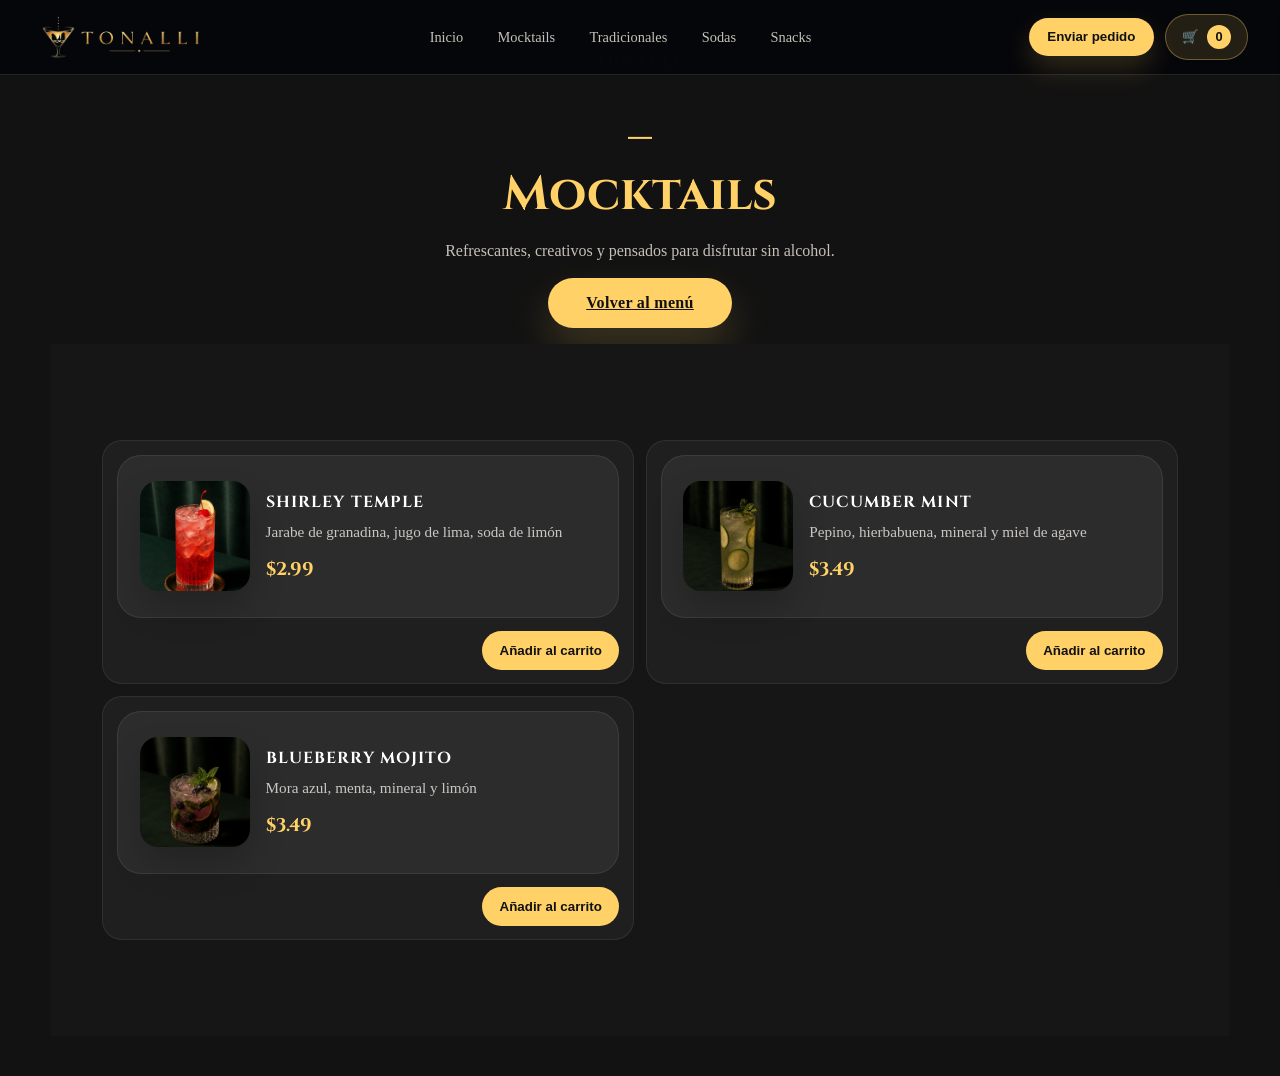
<file: mocktails.html>
<!DOCTYPE html>
<html lang="es">
<head>
    <meta charset="UTF-8">
    <meta name="viewport" content="width=device-width, initial-scale=1.0">
    <title>Tonalli | Mocktails</title>
    <link rel="stylesheet" href="estilos.css">
    <link href="https://fonts.googleapis.com/css2?family=Cinzel:wght@400;700&family=Montserrat:wght@300;500;700&display=swap" rel="stylesheet">
</head>
<body>
<header>
    <div class="logo">
        <img src="imagenes/logo-nombre3.png" alt="Tonalli logo" class="logo-img">
    </div>
    <nav>
        <ul>
            <li><a href="index.html">Inicio</a></li>
            <li><a href="mocktails.html">Mocktails</a></li>
            <li><a href="tradicionales.html">Tradicionales</a></li>
            <li><a href="sodas.html">Sodas</a></li>
            <li><a href="snacks.html">Snacks</a></li>
        </ul>
    </nav>
    <div class="cart-actions">
        <button type="button" class="checkout-btn">Enviar pedido</button>
        <button type="button" class="cart-toggle" aria-label="Abrir carrito">
            <span>🛒</span>
            <span id="cart-count">0</span>
        </button>
    </div>
</header>

<main class="category-page">
    <section class="category-hero">
        <p class="editorial-kicker">Tonalli</p>
        <h1>­­_</h1>
        <h1>Mocktails</h1>
        <p>Refrescantes, creativos y pensados para disfrutar sin alcohol.</p>
        <a href="index.html#menu" class="boton">Volver al menú</a>
    </section>

    <section class="category-list">
        <article class="category-card product-item" data-name="Shirley Temple" data-price="2.99">
            <div class="menu-item">
                <img src="imagenes/shirley-temple.jpeg" alt="Shirley Temple">
                <div class="menu-text"><strong>Shirley Temple</strong><span>Jarabe de granadina, jugo de lima, soda de limón</span><div class="price">$2.99</div></div>
            </div>
            <div class="product-actions">
                <button type="button" class="add-to-cart">Añadir al carrito</button>
            </div>
        </article>
        <article class="category-card product-item" data-name="Cucumber Mint" data-price="3.49">
            <div class="menu-item">
                <img src="imagenes/cucumber-mint.jpeg" alt="Cucumber Mint">
                <div class="menu-text"><strong>Cucumber Mint</strong><span>Pepino, hierbabuena, mineral y miel de agave</span><div class="price">$3.49</div></div>
            </div>
            <div class="product-actions">
                <button type="button" class="add-to-cart">Añadir al carrito</button>
            </div>
        </article>
        <article class="category-card product-item" data-name="Blueberry Mojito" data-price="3.49">
            <div class="menu-item">
                <img src="imagenes/blueberry-mojito.jpeg" alt="Blueberry Mojito">
                <div class="menu-text"><strong>Blueberry Mojito</strong><span>Mora azul, menta, mineral y limón</span><div class="price">$3.49</div></div>
            </div>
            <div class="product-actions">
                <button type="button" class="add-to-cart">Añadir al carrito</button>
            </div>
        </article>
    </section>
</main>

<div class="cart-overlay" id="cart-overlay"></div>
<aside class="cart-panel" id="cart-panel" aria-label="Carrito de compras">
    <div class="cart-panel__header">
        <h3>Mi pedido</h3>
        <button type="button" class="cart-close" id="cart-close" aria-label="Cerrar carrito">✕</button>
    </div>
    <ul id="cart-items"></ul>
    <div class="cart-panel__footer">
        <div class="cart-total">Total: <span id="cart-total">$0.00</span></div>
        <button type="button" class="boton cart-submit checkout-btn">Enviar pedido</button>
    </div>
</aside>

<script src="carrito.js"></script>
</body>
</html>
</file>
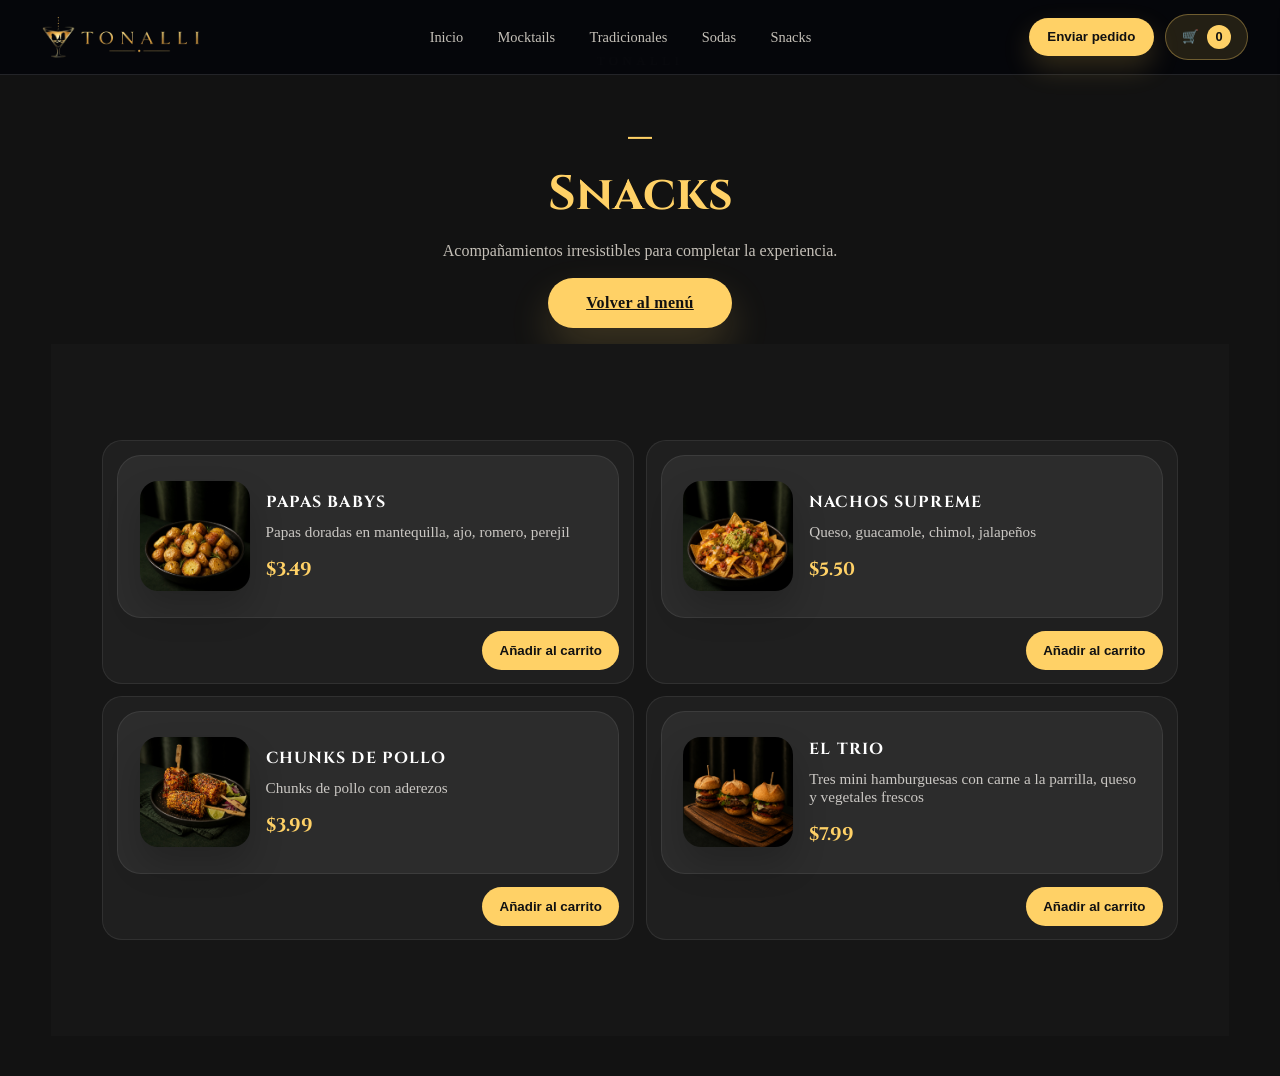
<file: snacks.html>
<!DOCTYPE html>
<html lang="es">
<head>
    <meta charset="UTF-8">
    <meta name="viewport" content="width=device-width, initial-scale=1.0">
    <title>Tonalli | Snacks</title>
    <link rel="stylesheet" href="estilos.css">
    <link href="https://fonts.googleapis.com/css2?family=Cinzel:wght@400;700&family=Montserrat:wght@300;500;700&display=swap" rel="stylesheet">
</head>
<body>
<header>
    <div class="logo">
        <img src="imagenes/logo-nombre3.png" alt="Tonalli logo" class="logo-img">
    </div>
    <nav>
        <ul>
            <li><a href="index.html">Inicio</a></li>
            <li><a href="mocktails.html">Mocktails</a></li>
            <li><a href="tradicionales.html">Tradicionales</a></li>
            <li><a href="sodas.html">Sodas</a></li>
            <li><a href="snacks.html">Snacks</a></li>
        </ul>
    </nav>
    <div class="cart-actions">
        <button type="button" class="checkout-btn">Enviar pedido</button>
        <button type="button" class="cart-toggle" aria-label="Abrir carrito">
            <span>🛒</span>
            <span id="cart-count">0</span>
        </button>
    </div>
</header>

<main class="category-page">
    <section class="category-hero">
        <p class="editorial-kicker">Tonalli</p>
        <h1>­­_</h1>
        <h1>Snacks</h1>
        <p>Acompañamientos irresistibles para completar la experiencia.</p>
        <a href="index.html#menu" class="boton">Volver al menú</a>
    </section>

    <section class="category-list">
        <article class="category-card product-item" data-name="Papas Babys" data-price="3.49">
            <div class="menu-item">
                <img src="imagenes/papas.jpeg" alt="Papas Babys">
                <div class="menu-text"><strong>Papas Babys</strong><span>Papas doradas en mantequilla, ajo, romero, perejil</span><div class="price">$3.49</div></div>
            </div>
            <div class="product-actions">
                <button type="button" class="add-to-cart">Añadir al carrito</button>
            </div>
        </article>
        <article class="category-card product-item" data-name="Nachos supreme" data-price="5.50">
            <div class="menu-item">
                <img src="imagenes/nachos.jpeg" alt="Nachos">
                <div class="menu-text"><strong>Nachos supreme</strong><span>Queso, guacamole, chimol, jalapeños</span><div class="price">$5.50</div></div>
            </div>
            <div class="product-actions">
                <button type="button" class="add-to-cart">Añadir al carrito</button>
            </div>
        </article>
        <article class="category-card product-item" data-name="Chunks de pollo" data-price="3.99">
            <div class="menu-item">
                <img src="imagenes/elotes.jpeg" alt="Elote asado">
                <div class="menu-text"><strong>Chunks de pollo</strong><span>Chunks de pollo con aderezos</span><div class="price">$3.99</div></div>
            </div>
            <div class="product-actions">
                <button type="button" class="add-to-cart">Añadir al carrito</button>
            </div>
        </article>
        <article class="category-card product-item" data-name="El trio" data-price="7.99">
            <div class="menu-item">
                <img src="imagenes/mini.png" alt="Elote asado">
                <div class="menu-text"><strong>El trio</strong><span>Tres mini hamburguesas con carne a la parrilla, queso y vegetales frescos</span><div class="price">$7.99</div></div>
            </div>
            <div class="product-actions">
                <button type="button" class="add-to-cart">Añadir al carrito</button>
            </div>
        </article>
    </section>
</main>

<div class="cart-overlay" id="cart-overlay"></div>
<aside class="cart-panel" id="cart-panel" aria-label="Carrito de compras">
    <div class="cart-panel__header">
        <h3>Mi pedido</h3>
        <button type="button" class="cart-close" id="cart-close" aria-label="Cerrar carrito">✕</button>
    </div>
    <ul id="cart-items"></ul>
    <div class="cart-panel__footer">
        <div class="cart-total">Total: <span id="cart-total">$0.00</span></div>
        <button type="button" class="boton cart-submit checkout-btn">Enviar pedido</button>
    </div>
</aside>

<script src="carrito.js"></script>
</body>
</html>
</file>
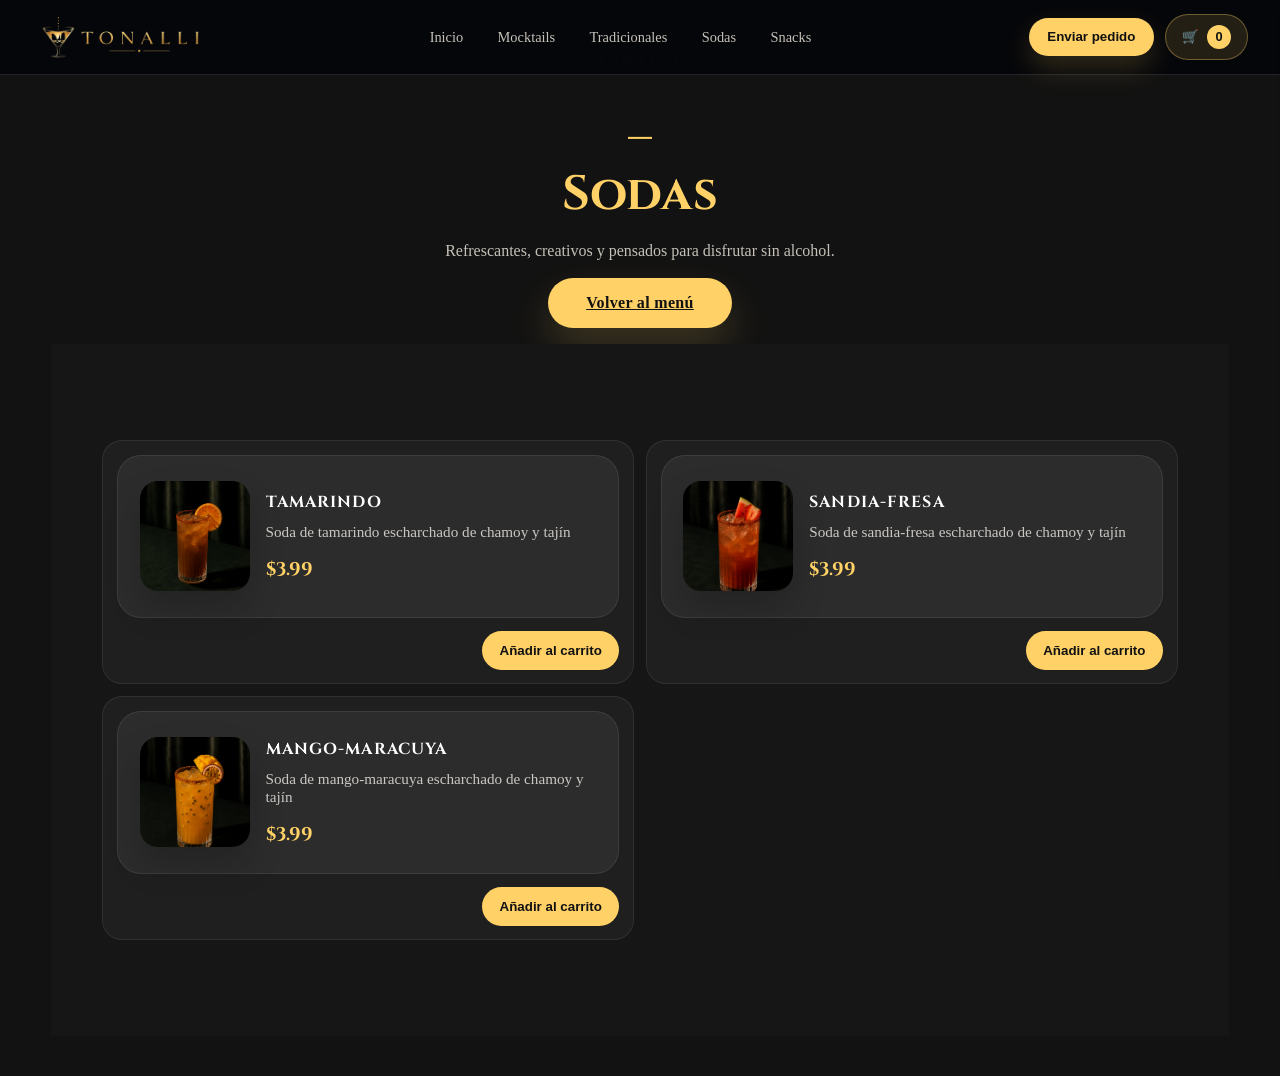
<file: sodas.html>
<!DOCTYPE html>
<html lang="es">
<head>
    <meta charset="UTF-8">
    <meta name="viewport" content="width=device-width, initial-scale=1.0">
    <title>Tonalli | Snacks</title>
    <link rel="stylesheet" href="estilos.css">
    <link href="https://fonts.googleapis.com/css2?family=Cinzel:wght@400;700&family=Montserrat:wght@300;500;700&display=swap" rel="stylesheet">
</head>
<body>
<header>
    <div class="logo">
        <img src="imagenes/logo-nombre3.png" alt="Tonalli logo" class="logo-img">
    </div>
    <nav>
        <ul>
            <li><a href="index.html">Inicio</a></li>
            <li><a href="mocktails.html">Mocktails</a></li>
            <li><a href="tradicionales.html">Tradicionales</a></li>
            <li><a href="sodas.html">Sodas</a></li>
            <li><a href="snacks.html">Snacks</a></li>
        </ul>
    </nav>
    <div class="cart-actions">
        <button type="button" class="checkout-btn">Enviar pedido</button>
        <button type="button" class="cart-toggle" aria-label="Abrir carrito">
            <span>🛒</span>
            <span id="cart-count">0</span>
        </button>
    </div>
</header>

<main class="category-page">
    <section class="category-hero">
        <p class="editorial-kicker">Tonalli</p>
        <h1>­­_</h1>
        <h1>Sodas</h1>
        <p>Refrescantes, creativos y pensados para disfrutar sin alcohol.</p>
        <a href="index.html#menu" class="boton">Volver al menú</a>
    </section>

    <section class="category-list">
        <article class="category-card product-item" data-name="Tamarindo" data-price="3.99">
            <div class="menu-item">
                <img src="imagenes/soda-tamarindo.png" alt="Papas Babys">
                <div class="menu-text"><strong>Tamarindo</strong><span>Soda de tamarindo escharchado de chamoy y tajín</span><div class="price">$3.99</div></div>
            </div>
            <div class="product-actions">
                <button type="button" class="add-to-cart">Añadir al carrito</button>
            </div>
        </article>
        <article class="category-card product-item" data-name="Sandia-fresa" data-price="3.99">
            <div class="menu-item">
                <img src="imagenes/soda-sandia.png" alt="Nachos">
                <div class="menu-text"><strong>Sandia-fresa</strong><span>Soda de sandia-fresa escharchado de chamoy y tajín</span><div class="price">$3.99</div></div>
            </div>
            <div class="product-actions">
                <button type="button" class="add-to-cart">Añadir al carrito</button>
            </div>
        </article>
        <article class="category-card product-item" data-name="Mango-Maracuya" data-price="3.99">
            <div class="menu-item">
                <img src="imagenes/soda-maracuya.png" alt="Elote asado">
                <div class="menu-text"><strong>Mango-Maracuya</strong><span>Soda de mango-maracuya escharchado de chamoy y tajín</span><div class="price">$3.99</div></div>
            </div>
            <div class="product-actions">
                <button type="button" class="add-to-cart">Añadir al carrito</button>
            </div>
        </article>
    </section>
</main>

<div class="cart-overlay" id="cart-overlay"></div>
<aside class="cart-panel" id="cart-panel" aria-label="Carrito de compras">
    <div class="cart-panel__header">
        <h3>Mi pedido</h3>
        <button type="button" class="cart-close" id="cart-close" aria-label="Cerrar carrito">✕</button>
    </div>
    <ul id="cart-items"></ul>
    <div class="cart-panel__footer">
        <div class="cart-total">Total: <span id="cart-total">$0.00</span></div>
        <button type="button" class="boton cart-submit checkout-btn">Enviar pedido</button>
    </div>
</aside>

<script src="carrito.js"></script>
</body>
</html>
</file>
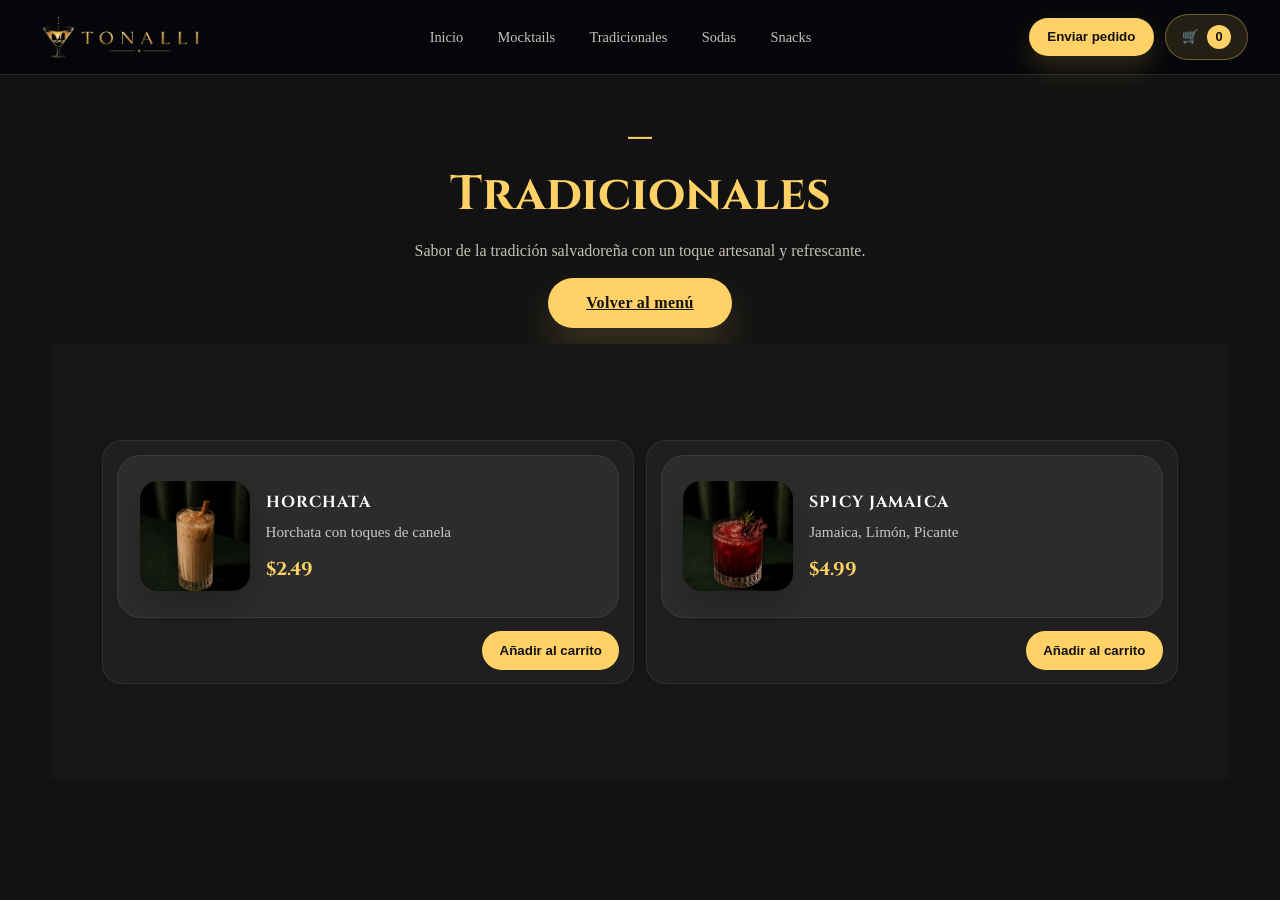
<file: tradicionales.html>
<!DOCTYPE html>
<html lang="es">
<head>
    <meta charset="UTF-8">
    <meta name="viewport" content="width=device-width, initial-scale=1.0">
    <title>Tonalli | Tradicionales</title>
    <link rel="stylesheet" href="estilos.css">
    <link href="https://fonts.googleapis.com/css2?family=Cinzel:wght@400;700&family=Montserrat:wght@300;500;700&display=swap" rel="stylesheet">
</head>
<body>
<header>
    <div class="logo">
        <img src="imagenes/logo-nombre3.png" alt="Tonalli logo" class="logo-img">
    </div>
    <nav>
        <ul>
            <li><a href="index.html">Inicio</a></li>
            <li><a href="mocktails.html">Mocktails</a></li>
            <li><a href="tradicionales.html">Tradicionales</a></li>
            <li><a href="sodas.html">Sodas</a></li>
            <li><a href="snacks.html">Snacks</a></li>
        </ul>
    </nav>
    <div class="cart-actions">
        <button type="button" class="checkout-btn">Enviar pedido</button>
        <button type="button" class="cart-toggle" aria-label="Abrir carrito">
            <span>🛒</span>
            <span id="cart-count">0</span>
        </button>
    </div>
</header>

<main class="category-page">
    <section class="category-hero">
        <p class="editorial-kicker">Tonalli</p>
        <h1>­­_</h1>
        <h1>Tradicionales</h1>
        <p>Sabor de la tradición salvadoreña con un toque artesanal y refrescante.</p>
        <a href="index.html#menu" class="boton">Volver al menú</a>
    </section>

    <section class="category-list">
        <article class="category-card product-item" data-name="Horchata" data-price="2.49">
            <div class="menu-item">
                <img src="imagenes/Horchata.jpeg" alt="Horchata">
                <div class="menu-text"><strong>Horchata</strong><span>Horchata con toques de canela</span><div class="price">$2.49</div></div>
            </div>
            <div class="product-actions">
                <button type="button" class="add-to-cart">Añadir al carrito</button>
            </div>
        </article>
        <article class="category-card product-item" data-name="Spicy Jamaica" data-price="4.99">
            <div class="menu-item">
                <img src="imagenes/Spicy Jamaica.jpeg" alt="Jamaica">
                <div class="menu-text"><strong>Spicy Jamaica</strong><span>Jamaica, Limón, Picante</span><div class="price">$4.99</div></div>
            </div>
            <div class="product-actions">
                <button type="button" class="add-to-cart">Añadir al carrito</button>
            </div>
        </article>
    </section>
</main>

<div class="cart-overlay" id="cart-overlay"></div>
<aside class="cart-panel" id="cart-panel" aria-label="Carrito de compras">
    <div class="cart-panel__header">
        <h3>Mi pedido</h3>
        <button type="button" class="cart-close" id="cart-close" aria-label="Cerrar carrito">✕</button>
    </div>
    <ul id="cart-items"></ul>
    <div class="cart-panel__footer">
        <div class="cart-total">Total: <span id="cart-total">$0.00</span></div>
        <button type="button" class="boton cart-submit checkout-btn">Enviar pedido</button>
    </div>
</aside>

<script src="carrito.js"></script>
</body>
</html>
</file>
<file: estilos.css>
﻿:root {
    color-scheme: dark;
    --bg: #08080b;
    --header-height: 60px;
    --surface: rgba(255, 255, 255, 0.08);
    --surface-strong: rgba(255, 255, 255, 0.12);
    --text: #f7f4ee;
    --text-muted: #c5c0b8;
    --accent: #ffd166;
    --accent-dark: #f4a261;
    --border: rgba(255, 255, 255, 0.12);
    --shadow: 0 24px 80px rgba(0, 0, 0, 0.26);
    --radius: 28px;
}

/* Ensure anchor targets account for fixed header */
[id] {
    scroll-margin-top: calc(var(--header-height) + 12px);
}

/* --- Integrated editorial menu --- */
.menu-editorial {
    display: grid;
    grid-template-columns: repeat(3, minmax(0, 1fr));
    gap: 1.25rem;
    margin-top: 1rem;
}

.menu-editorial__panel {
    background: rgba(255, 255, 255, 0.04);
    border: 1px solid rgba(255, 255, 255, 0.08);
    border-radius: 24px;
    padding: 1.4rem;
    box-shadow: 0 16px 40px rgba(0, 0, 0, 0.18);
    text-decoration: none;
    color: inherit;
    display: block;
}

.menu-editorial__link:hover,
.menu-editorial__link:focus {
    transform: translateY(-4px);
    border-color: rgba(255, 209, 102, 0.4);
    box-shadow: 0 20px 44px rgba(0, 0, 0, 0.24);
    transition: transform 0.2s ease, border-color 0.2s ease, box-shadow 0.2s ease;
}

.menu-editorial__header {
    margin-bottom: 1rem;
}

.menu-editorial__header h3 {
    font-family: 'Cinzel', serif;
    font-size: 1.45rem;
    color: var(--accent);
}

.menu-editorial__items {
    display: flex;
    flex-direction: column;
    gap: 0.9rem;
}

.menu-item {
    display: flex;
    align-items: center;
    gap: 0.9rem;
    padding: 0.75rem;
    border-radius: 16px;
    background: rgba(255, 255, 255, 0.05);
}

.menu-item img {
    width: 70px;
    height: 70px;
    object-fit: cover;
    border-radius: 12px;
    flex-shrink: 0;
}

.menu-text {
    display: flex;
    flex-direction: column;
    gap: 0.25rem;
    color: var(--text-muted);
    font-size: 0.95rem;
}

.menu-text strong {
    color: var(--text);
}

.price {
    color: var(--accent);
    font-weight: 700;
}

.category-page {
    padding: 1.7rem clamp(1rem, 4vw, 6rem) 2.5rem;
}

.category-hero {
    text-align: center;
    padding: 1.5rem 1rem 1rem;
}

.category-hero h1 {
    font-family: 'Cinzel', serif;
    font-size: clamp(2rem, 4vw, 3rem);
    margin-bottom: 0.6rem;
    color: var(--accent);
}

.category-hero p {
    max-width: 640px;
    margin: 0 auto 0.9rem;
    color: var(--text-muted);
    line-height: 1.7;
}

.category-list {
    display: grid;
    grid-template-columns: repeat(2, minmax(0, 1fr));
    gap: 0.75rem;
}

.category-card {
    background: rgba(255, 255, 255, 0.04);
    border: 1px solid rgba(255, 255, 255, 0.08);
    border-radius: 20px;
    padding: 0.85rem;
}

@media (max-width: 980px) {
    .category-list {
        grid-template-columns: 1fr;
    }
}

@media (max-width: 980px) {
    .menu-editorial {
        grid-template-columns: 1fr;
    }
}

* {
    margin: 0;
    padding: 0;
    box-sizing: border-box;
}

/* Evita que elementos interiores provoquen scroll horizontal */
html, body {
    overflow-x: hidden;
}

.hero {
    min-height: calc(100vh - 60px);
    padding: 1.5rem clamp(1rem, 4vw, 5rem) 1.25rem;
    display: flex;
    align-items: flex-end;
    justify-content: center;
    position: relative;
    overflow: hidden;
    background: url('imagenes/Inicio.png') top center / 140% no-repeat;
    background-color: #0b1119;
    background-blend-mode: normal;
}
img {
    display: block;
    max-width: 100%;
}

a {
    color: inherit;
}

header {
    position: fixed;
    top: 0;
    left: 0;
    right: 0;
    width: 100%;
    padding: 14px clamp(1rem, 2.5vw, 2rem);
    display: flex;
    justify-content: space-between;
    align-items: center;
    gap: 0.75rem;
    background: rgba(6, 7, 11, 0.96);
    backdrop-filter: blur(20px);
    border-bottom: 1px solid rgba(255, 255, 255, 0.12);
    z-index: 1000;
}

.header-spacer {
    height: 80px;
}

@media (max-width: 860px) {
    header {
        padding: 10px clamp(0.75rem, 2vw, 1.2rem);
        gap: 0.5rem;
    }

    .header-spacer {
        height: 120px;
    }

    header {
        flex-direction: column;
        align-items: stretch;
    }

    nav ul {
        justify-content: center;
    }

    .hero {
        min-height: calc(100svh - 120px);
        padding: 0 1rem 1.5rem;
        background-position: center 74%;
        background-size: cover;
    }

    .hero::before {
        content: "";
        display: block;
        width: 100%;
        height: 7rem;
    }

    .contenido {
        margin-top: 0;
        padding: 1.1rem 0.9rem;
        transform: translateY(0.2rem);
    }

    .hero h1 {
        font-size: 2.2rem;
    }

    :root {
        --header-height: 120px;
    }
}


.logo {
    display: flex;
    align-items: center;
    justify-content: center;
}

.logo-img {
    width: 180px;
    height: auto;
    max-height: 110px;
    object-fit: contain;
    border-radius: 0;
    background: transparent;
    padding: 0;
    box-shadow: none;
}

nav ul {
    display: flex;
    flex-wrap: wrap;
    gap: 0.45rem;
    list-style: none;
}

nav a {
    color: var(--text-muted);
    text-decoration: none;
    padding: 0.55rem 0.85rem;
    border-radius: 999px;
    transition: transform 0.25s ease, background 0.25s ease, color 0.25s ease;
    font-size: 0.9rem;
}

nav a:hover,
nav a:focus {
    color: var(--text);
    background: rgba(255, 209, 102, 0.12);
    transform: translateY(-1px);
}

.cart-actions {
    display: flex;
    align-items: center;
    gap: 0.7rem;
}

.checkout-btn {
    display: inline-flex;
    align-items: center;
    justify-content: center;
    background: var(--accent);
    color: #111;
    border: none;
    border-radius: 999px;
    padding: 0.72rem 1.15rem;
    font-weight: 700;
    cursor: pointer;
    box-shadow: 0 12px 28px rgba(255, 209, 102, 0.18);
}

.cart-toggle {
    display: inline-flex;
    align-items: center;
    gap: 0.5rem;
    background: rgba(255, 209, 102, 0.12);
    border: 1px solid rgba(255, 209, 102, 0.35);
    color: var(--text);
    border-radius: 999px;
    padding: 0.62rem 1rem;
    font-weight: 700;
    cursor: pointer;
}

@media (max-width: 860px) {
    .cart-actions {
        position: fixed;
        top: 8.5rem;
        left: 50%;
        transform: translateX(-50%);
        width: min(92vw, 420px);
        z-index: 1100;
        display: flex;
        align-items: center;
        gap: 0.75rem;
        padding: 0.2rem 0.25rem;
    }

    .checkout-btn {
        flex: 1;
        min-height: 46px;
        font-size: 1rem;
    }

    .cart-toggle {
        min-width: 74px;
        justify-content: center;
    }
}

#cart-count {
    min-width: 1.5rem;
    height: 1.5rem;
    display: inline-flex;
    align-items: center;
    justify-content: center;
    border-radius: 999px;
    background: var(--accent);
    color: #111;
    font-size: 0.8rem;
}

.cart-overlay {
    position: fixed;
    inset: 0;
    background: rgba(6, 7, 11, 0.62);
    opacity: 0;
    pointer-events: none;
    transition: opacity 0.2s ease;
    z-index: 1000;
}

.cart-overlay.is-visible {
    opacity: 1;
    pointer-events: auto;
}

.cart-panel {
    position: fixed;
    top: 0;
    right: 0;
    width: min(92vw, 420px);
    height: 100vh;
    background: rgba(10, 14, 20, 0.98);
    border-left: 1px solid rgba(255, 255, 255, 0.12);
    box-shadow: -12px 0 30px rgba(0, 0, 0, 0.22);
    transform: translateX(110%);
    transition: transform 0.25s ease;
    display: flex;
    flex-direction: column;
    z-index: 1100;
    padding: 1.3rem 1rem 1rem;
}

.cart-panel.is-open {
    transform: translateX(0);
}

.social-float {
    position: fixed;
    right: 22px;
    bottom: 22px;
    display: flex;
    flex-direction: column;
    gap: 12px;
    z-index: 1200;
}

.instagram-float,
.whatsapp-float {
    width: 58px;
    height: 58px;
    display: flex;
    align-items: center;
    justify-content: center;
    border: none;
    border-radius: 18px;
    overflow: hidden;
    background: transparent;
    box-shadow: none;
    transition: transform 0.25s ease;
}

.instagram-float:hover,
.whatsapp-float:hover {
    transform: translateY(-2px) scale(1.04);
}

.instagram-float img,
.instagram-float .instagram-fallback,
.whatsapp-float img,
.whatsapp-float .whatsapp-fallback {
    width: 100%;
    height: 100%;
    object-fit: cover;
    display: block;
    border: none;
    padding: 0;
    margin: 0;
    background: transparent;
    outline: none;
    border-radius: 18px;
}

.instagram-float .instagram-fallback {
    display: none;
    align-items: center;
    justify-content: center;
    color: #fff;
    font-size: 1.6rem;
    font-weight: 700;
    background: linear-gradient(135deg, #f58529, #dd2a7b, #8134af, #515bd4);
}

.whatsapp-float .whatsapp-fallback {
    display: none;
    align-items: center;
    justify-content: center;
    color: #fff;
    font-size: 1.5rem;
    font-weight: 700;
    background: linear-gradient(135deg, #25d366, #128c7e);
}

@media (max-width: 860px) {
    .social-float {
        right: 16px;
        bottom: 16px;
        gap: 10px;
    }

    .instagram-float,
    .whatsapp-float {
        width: 54px;
        height: 54px;
        border-radius: 16px;
    }
}

.cart-panel__header {
    display: flex;
    align-items: center;
    justify-content: space-between;
    margin-bottom: 1rem;
    padding-bottom: 0.8rem;
    border-bottom: 1px solid rgba(255, 255, 255, 0.1);
}

.cart-panel__header h3 {
    color: var(--accent);
    font-family: 'Cinzel', serif;
}

.cart-close {
    background: transparent;
    border: 1px solid rgba(255, 255, 255, 0.15);
    color: var(--text);
    width: 2.2rem;
    height: 2.2rem;
    border-radius: 50%;
    cursor: pointer;
}

#cart-items {
    list-style: none;
    display: flex;
    flex-direction: column;
    gap: 0.8rem;
    overflow-y: auto;
    padding-right: 0.25rem;
    flex: 1;
}

.cart-item {
    display: flex;
    justify-content: space-between;
    gap: 0.75rem;
    background: rgba(255, 255, 255, 0.04);
    border: 1px solid rgba(255, 255, 255, 0.08);
    border-radius: 16px;
    padding: 0.8rem 0.9rem;
}

.cart-item__name {
    font-weight: 700;
    margin-bottom: 0.2rem;
}

.cart-item__meta {
    color: var(--text-muted);
    font-size: 0.8rem;
}

.cart-item__controls {
    display: flex;
    align-items: center;
    gap: 0.45rem;
    color: var(--text);
    font-weight: 700;
}

.qty-btn {
    width: 1.8rem;
    height: 1.8rem;
    border-radius: 50%;
    border: none;
    background: var(--accent);
    color: #111;
    font-weight: 700;
    cursor: pointer;
}

.empty-cart {
    color: var(--text-muted);
    text-align: center;
    padding: 1.4rem 0;
}

.cart-panel__footer {
    padding-top: 1rem;
    border-top: 1px solid rgba(255, 255, 255, 0.1);
    display: flex;
    flex-direction: column;
    gap: 0.9rem;
}

.cart-total {
    display: flex;
    justify-content: space-between;
    font-weight: 700;
    font-size: 1.05rem;
}

.cart-submit {
    width: 100%;
    border: none;
    cursor: pointer;
}

.product-actions {
    padding-top: 0.8rem;
    display: flex;
    justify-content: flex-end;
}

.add-to-cart {
    border: none;
    background: var(--accent);
    color: #111;
    font-weight: 700;
    padding: 0.75rem 1.1rem;
    border-radius: 999px;
    cursor: pointer;
    transition: transform 0.2s ease, background 0.2s ease;
}

.add-to-cart:hover,
.add-to-cart:focus {
    background: var(--accent-dark);
    transform: translateY(-1px);
}

.hero {
    min-height: 75svh;
    padding: 1.5rem clamp(1rem, 4vw, 5rem) 1.25rem;
    display: flex;
    align-items: flex-end;
    justify-content: center;
    position: relative;
    overflow: hidden;
    background: url('imagenes/Inicio2.png') top center / cover no-repeat;
    background-color: #0b1119;
    background-blend-mode: normal;
}

.hero::before {
    content: '';
    position: absolute;
    inset: 0;
    background: radial-gradient(circle at center, rgba(10, 14, 20, 0) 0%, rgba(10, 14, 20, 0.35) 48%, rgba(10, 14, 20, 0.80) 100%);
    pointer-events: none;
}

@media (min-width: 861px) {
    .contenido {
        width: min(100%, 460px);
        padding: clamp(0.8rem, 1.5vw, 1.2rem);
    }
}

.contenido {
    position: relative;
    z-index: 1;
    width: min(100%, 540px);
    padding: clamp(0.9rem, 2vw, 1.5rem);
    border-radius: 22px;
    background: rgba(12, 19, 29, 0.30);
    border: 1px solid rgba(255, 255, 255, 0.10);
    box-shadow: 0 14px 28px rgba(0, 0, 0, 0.16);
    backdrop-filter: blur(8px);
    text-align: center;
}

.hero h1 {
    font-family: 'Cinzel', serif;
    font-size: clamp(2.2rem, 4vw, 3.2rem);
    line-height: 1.05;
    margin-bottom: 1rem;
    letter-spacing: 0.02em;
}

.hero p {
    max-width: 42rem;
    margin: 0 auto 2rem;
    font-size: clamp(1rem, 1.4vw, 1.25rem);
    line-height: 1.85;
    color: rgba(247, 244, 238, 0.95);
}

    .hero {
        min-height: calc(100vh - 120px);
        padding: 2.5rem 1rem 1.2rem;
        align-items: flex-end;
        background-position: top center;
        background-size: cover;
    }

.boton {
    display: inline-flex;
    align-items: center;
    justify-content: center;
    background: var(--accent);
    color: #111;
    padding: 1rem 2.4rem;
    border-radius: 999px;
    font-weight: 700;
    letter-spacing: 0.02em;
    transition: transform 0.2s ease, background 0.2s ease;
    box-shadow: 0 20px 40px rgba(255, 209, 102, 0.18);
}

.boton:hover {
    background: var(--accent-dark);
    transform: translateY(-2px);
}

section {
    padding: 6rem clamp(1rem, 4vw, 8rem);
}

/* Evita overflow accidental dentro de secciones */
section {
    overflow-x: hidden;
}

section:nth-of-type(even) {
    background: rgba(255, 255, 255, 0.015);
}

section h2 {
    text-align: center;
    margin-bottom: 2rem;
    font-size: clamp(2rem, 3vw, 3rem);
    letter-spacing: 0.08em;
    color: #f5f3ee;
}

.gallery-section {
    width: 100%;
    padding: 60px 0;
    overflow: hidden;
}

.gallery-section .section-title {
    text-align: center;
    font-family: 'Times New Roman', serif;
    font-size: 2.2rem;
    letter-spacing: 3px;
    margin-bottom: 30px;
    color: #ffffff;
    text-transform: uppercase;
}

.editorial-section {
    margin-top: 6rem;
    padding: 3rem clamp(1rem, 4vw, 2rem) 4rem;
    overflow: hidden;
}

.editorial-heading {
    max-width: 780px;
    margin: 0 auto 2rem;
    text-align: center;
}

.editorial-kicker {
    font-size: 0.8rem;
    letter-spacing: 0.35em;
    text-transform: uppercase;
    color: var(--accent);
    margin-bottom: 0.6rem;
}

.editorial-section .section-title {
    margin-bottom: 0.5rem;
}

.editorial-gallery {
    display: flex;
    gap: 1.25rem;
    overflow-x: auto;
    padding: 0.5rem 0 1.2rem;
    scroll-snap-type: x mandatory;
    scrollbar-width: thin;
    scrollbar-color: rgba(255,255,255,0.25) transparent;
}

.editorial-card {
    position: relative;
    min-width: min(82vw, 320px);
    height: 430px;
    border-radius: 24px;
    padding: 0;
    display: flex;
    flex-direction: column;
    justify-content: flex-end;
    overflow: hidden;
    scroll-snap-align: start;
    box-shadow: 0 18px 42px rgba(0, 0, 0, 0.24);
    text-decoration: none;
    color: inherit;
    cursor: pointer;
    transition: transform 0.2s ease, box-shadow 0.2s ease;
}

.editorial-card:hover,
.editorial-card:focus-visible {
    transform: translateY(-4px);
    box-shadow: 0 22px 48px rgba(0, 0, 0, 0.3);
}

.editorial-card::before {
    content: '';
    position: absolute;
    inset: 0;
    background: linear-gradient(180deg, rgba(0,0,0,0.12) 0%, rgba(2,6,10,0.82) 100%);
    z-index: 1;
}

.editorial-card__media {
    position: absolute;
    inset: 0;
    z-index: 0;
}

.editorial-card__media img {
    width: 100%;
    height: 100%;
    object-fit: cover;
    display: block;
}

.editorial-card__content {
    position: relative;
    z-index: 2;
    padding: 2rem;
}

.editorial-card__number {
    display: inline-block;
    margin-bottom: 0.75rem;
    font-size: 0.8rem;
    font-weight: 700;
    letter-spacing: 0.28em;
    color: var(--accent);
}

.editorial-card h3 {
    font-family: 'Cinzel', serif;
    font-size: 1.8rem;
    margin-bottom: 0.7rem;
}

.editorial-card p {
    color: rgba(247, 244, 238, 0.9);
    line-height: 1.7;
    max-width: 18rem;
}

.editorial-card--mocktails {
    background: linear-gradient(135deg, rgba(255, 209, 102, 0.22), rgba(10, 16, 24, 0.92));
}

.editorial-card--tradicionales {
    background: linear-gradient(135deg, rgba(244, 162, 97, 0.28), rgba(12, 19, 29, 0.92));
}

.editorial-card--snacks {
    background: linear-gradient(135deg, rgba(255, 255, 255, 0.12), rgba(12, 19, 29, 0.92));
}

.editorial-gallery::-webkit-scrollbar {
    height: 8px;
}

.editorial-gallery::-webkit-scrollbar-thumb {
    background: rgba(255,255,255,0.24);
    border-radius: 999px;
}

.menu-completo {
    display: flex;
    flex-direction: column;
    gap: 1.5rem;
    max-width: 1200px;
    margin: 0 auto;
}

.menu-grupo {
    background: rgba(255, 255, 255, 0.04);
    border: 1px solid rgba(255, 255, 255, 0.08);
    border-radius: 22px;
    padding: 1.2rem;
    box-shadow: 0 14px 30px rgba(0, 0, 0, 0.12);
}

.menu-grupo h3 {
    color: var(--accent);
    font-family: 'Cinzel', serif;
    font-size: clamp(1.5rem, 2vw, 2rem);
    margin-bottom: 1rem;
    letter-spacing: 0.06em;
    text-transform: uppercase;
}

.menu-grid {
    display: grid;
    grid-template-columns: repeat(auto-fit, minmax(240px, 1fr));
    gap: 1rem;
}

.menu-grid .category-card {
    height: 100%;
    display: flex;
    flex-direction: column;
    justify-content: space-between;
}

.menu-grid .product-item {
    padding: 0.8rem;
}

@media (min-width: 900px) {
    .editorial-section {
        margin-top: 5rem;
    }

    .editorial-card {
        min-width: min(32vw, 360px);
    }
}

@media (max-width: 700px) {
    .editorial-section {
        margin-top: 2.5rem;
    }
}

.nosotros p,
.contacto p,
.ubicacion p {
    max-width: 780px;
    margin: 0 auto;
    line-height: 1.9;
    color: var(--text-muted);
    font-size: 1.05rem;
}

.cards {
    display: grid;
    gap: 2.5rem;
    grid-template-columns: 1fr 1.2fr 1.25fr; /* centro y tercera columna más anchas */
    align-items: start;
    max-width: 1600px; /* ampliar contenedor para que las columnas quepan */
    margin: 0 auto;
    padding: 0 1.25rem;
    width: 100%;
    box-sizing: border-box;
}

/* Contenedor de cards con botones (carousel en pantallas pequeñas) */
.cards-container{
    position: relative;
}

.cards-btn{
    position: absolute;
    top: 50%;
    transform: translateY(-50%);
    width: 44px;
    height: 44px;
    border-radius: 999px;
    border: none;
    background: rgba(255,255,255,0.06);
    color: var(--accent);
    font-size: 1.4rem;
    display: none; /* visibles solo en móvil */
    align-items: center;
    justify-content: center;
    box-shadow: 0 8px 20px rgba(0,0,0,0.35);
    cursor: pointer !important;
    pointer-events: auto !important;
    z-index: 2000 !important;
}

.cards-btn--prev{
    left: 16px;
}
.cards-btn--next{
    right: 16px;
}

.card {
    background: rgba(255, 255, 255, 0.06);
    border-radius: 28px;
    border: 1px solid rgba(255, 255, 255, 0.08);
    padding: 2.4rem;
    box-shadow: 0 20px 60px rgba(0, 0, 0, 0.18);
    overflow: hidden;
    min-width: 0; /* permite que el grid reduzca la tarjeta sin forzar overflow */
}

/* botones para desplazar la lista dentro de cada card */
.card { position: relative; }
.card-scroll{
    position: absolute;
    right: 12px;
    width: 34px;
    height: 34px;
    border-radius: 8px;
    border: none;
    background: rgba(255,255,255,0.04);
    color: var(--accent);
    display: flex;
    align-items: center;
    justify-content: center;
    cursor: pointer;
    box-shadow: 0 8px 20px rgba(0,0,0,0.25);
}
.card-scroll--up{ top: 12px; }
.card-scroll--down{ bottom: 12px; }

/* menu-items scroll container: allow vertical scroll but hide scrollbar */
.menu-items{
    max-height: 520px;
    overflow-y: auto;
    padding-right: 8px;
}
.menu-items::-webkit-scrollbar{ width:8px; }
.menu-items::-webkit-scrollbar-thumb{ background: rgba(255,255,255,0.04); border-radius:999px; }

.card h3 {
    margin-bottom: 1.5rem;
    font-family: 'Cinzel', serif;
    font-size: clamp(1.6rem, 2.4vw, 2rem);
    letter-spacing: 0.02em;
    color: var(--accent);
    line-height: 1.05;
    text-align: center;
    white-space: normal;
    word-break: normal;
    overflow-wrap: break-word;
}

/* Evitar que títulos largos se partan; si no caben, la tercera columna es más ancha */
.card h3 {
    white-space: nowrap;
}

@media (max-width: 1120px) {
    .cards {
        grid-template-columns: repeat(2, minmax(0, 1fr));
        max-width: 1100px;
    }
    .card h3 {
        white-space: normal; /* permitir wrap en pantallas pequeñas */
    }
}

.menu-items {
    display: grid;
    gap: 1.25rem;
}

.menu-item {
    display: grid;
    grid-template-columns: 110px 1fr;
    gap: 1rem;
    align-items: center;
    padding: 1.6rem 1.35rem;
    border-radius: 24px;
    background: rgba(255, 255, 255, 0.06);
    border: 1px solid rgba(255, 255, 255, 0.08);
    transition: transform 0.25s ease, border-color 0.25s ease;
}

/* Permitir que columnas internas se encojan sin forzar overflow */
.menu-item,
.menu-text {
    min-width: 0;
}

.menu-text span {
    word-break: break-word;
}

.menu-item:hover {
    transform: translateY(-3px);
    border-color: rgba(255, 209, 102, 0.24);
}

.menu-item img {
    width: 110px;
    height: 110px;
    object-fit: cover;
    border-radius: 18px;
    box-shadow: 0 18px 34px rgba(0, 0, 0, 0.2);
}

.menu-text strong {
    display: block;
    color: #fff;
    font-family: 'Cinzel', serif;
    font-size: 1rem;
    letter-spacing: 0.07em;
    text-transform: uppercase;
    margin-bottom: 0.4rem;
}

.menu-text span {
    display: block;
    font-size: 0.95rem;
    color: rgba(247, 244, 238, 0.78);
}

.price {
    margin-top: 0.75rem;
    color: var(--accent);
    font-family: 'Cinzel', serif;
    font-size: 1.15rem;
}

.imagenes {
    display: grid;
    grid-template-columns: repeat(3, minmax(0, 1fr));
    gap: 1.3rem;
}

.imagenes img {
    width: 100%;
    height: 260px;
    object-fit: cover;
    border-radius: 24px;
    box-shadow: 0 24px 60px rgba(0, 0, 0, 0.22);
    transition: transform 0.35s ease, filter 0.35s ease;
}

.imagenes img:hover {
    transform: translateY(-6px) scale(1.02);
    filter: saturate(1.1);
}

.ubicacion {
    text-align: center;
}

.ubicacion-imagen {
    margin-top: 2rem;
    display: flex;
    justify-content: center;
}

.ubicacion-imagen img {
    width: 100%;
    max-width: 900px;
    border-radius: 28px;
    box-shadow: 0 32px 90px rgba(0, 0, 0, 0.28);
}

.contacto {
    text-align: center;
}

.contacto p {
    margin-top: 1.1rem;
}

footer {
    background: rgba(255, 255, 255, 0.05);
    color: rgba(255, 255, 255, 0.72);
    text-align: center;
    padding: 2rem clamp(1rem, 3vw, 8rem);
    border-top: 1px solid rgba(255, 255, 255, 0.08);
}

@media (max-width: 1120px) {
    .cards {
        grid-template-columns: repeat(2, minmax(0, 1fr));
    }

    .imagenes {
        grid-template-columns: repeat(2, minmax(0, 1fr));
    }
}

@media (max-width: 860px) {
    header {
        flex-direction: column;
        align-items: stretch;
        padding: 1.1rem 1rem;
    }

    nav ul {
        justify-content: center;
    }

    .hero {
        min-height: calc(90svh - 64px);
        padding: 2.5rem 1rem 1.2rem;
        align-items: flex-end;
    }

    .hero h1 {
        font-size: 2.2rem;
    }

    .cards,
    .imagenes {
        grid-template-columns: 1fr;
    }

    .cards {
        display: flex;
        gap: 1rem;
        overflow-x: auto;
        scroll-snap-type: x mandatory;
        -webkit-overflow-scrolling: touch;
        padding-bottom: 1rem;
    }

    .cards > .card {
        min-width: calc(100% - 2rem);
        scroll-snap-align: start;
    }

    .cards-btn {
        display: flex;
    }

    .menu-item {
        grid-template-columns: 80px 1fr;
    }

    .cards > .card:last-child h3 {
        white-space: nowrap;
    }

    .menu-item {
        grid-template-columns: 1fr;
        text-align: left;
    }

    .menu-item img {
        width: 100%;
        height: 220px;
    }

    .boton {
        width: 100%;
        padding: 1rem 1.2rem;
    }
}

/* Ajustes específicos para móviles pequeños: filas compactas con thumbnail a la izquierda */
@media (max-width: 480px) {
    .hero {
        min-height: calc(92svh - 64px);
        padding: 2.2rem 0.75rem 1rem;
        align-items: flex-end;
        background-position: top center;
        background-size: cover;
    }

    .hero h1 {
        font-size: 1.75rem;
        margin-bottom: 0.75rem;
    }

    .contenido {
        width: 100%;
        max-width: none;
        padding: 0;
        border-radius: 0;
        background: transparent;
        border: none;
        box-shadow: none;
        backdrop-filter: none;
        margin-top: 0;
    }

    .boton {
        padding: 0.9rem 1.6rem;
    }

    .cards {
        gap: 1.25rem;
        padding: 0 0.75rem;
    }

    .card {
        padding: 1rem;
        border-radius: 18px;
    }

    .card h3 {
        font-size: 1.4rem;
        text-align: left;
        margin-left: 0.25rem;
    }

    .menu-item {
        grid-template-columns: 104px 1fr !important;
        gap: 0.75rem;
        padding: 0.9rem;
        align-items: center;
    }

    .menu-item img {
        width: 104px !important;
        height: 104px !important;
        object-fit: cover;
        border-radius: 12px;
    }

    .menu-text strong {
        font-size: 0.95rem;
    }

    .menu-text span {
        font-size: 0.92rem;
    }

    .price {
        font-size: 1rem;
    }
}
</file>
